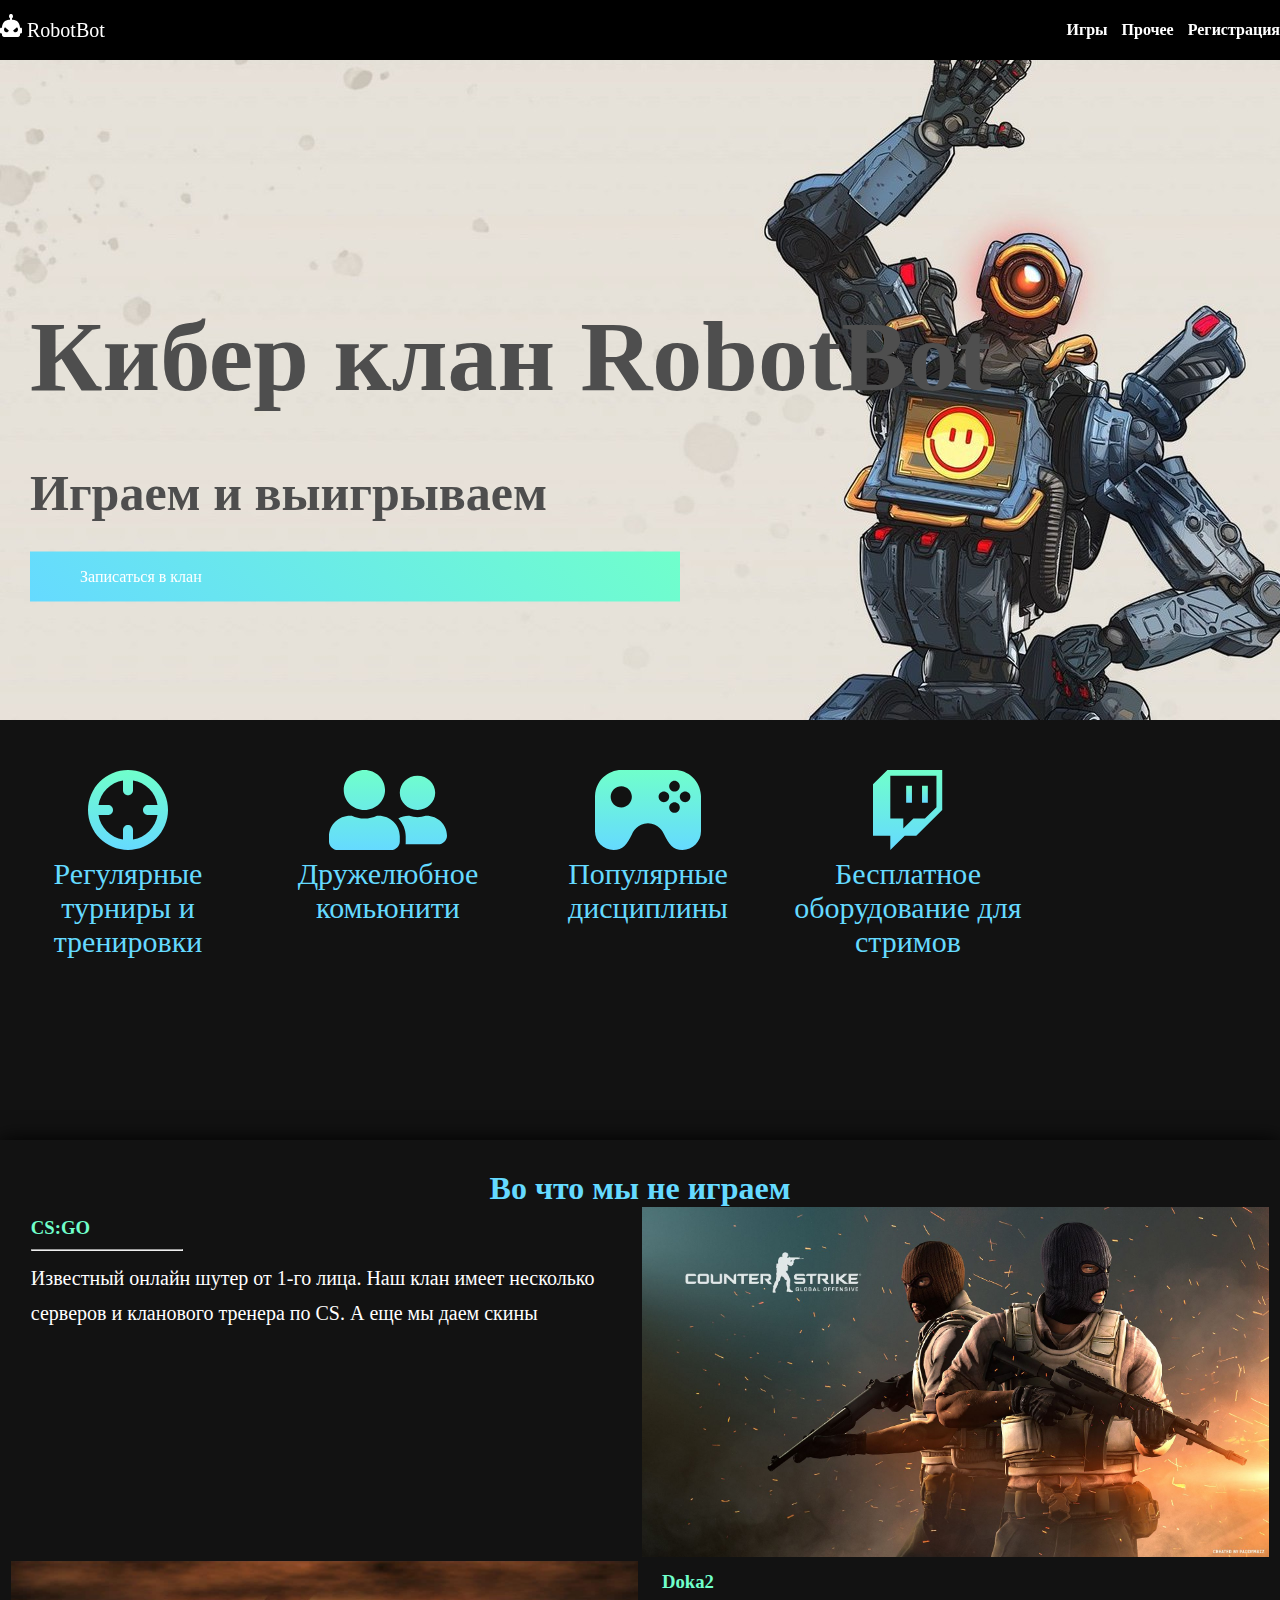
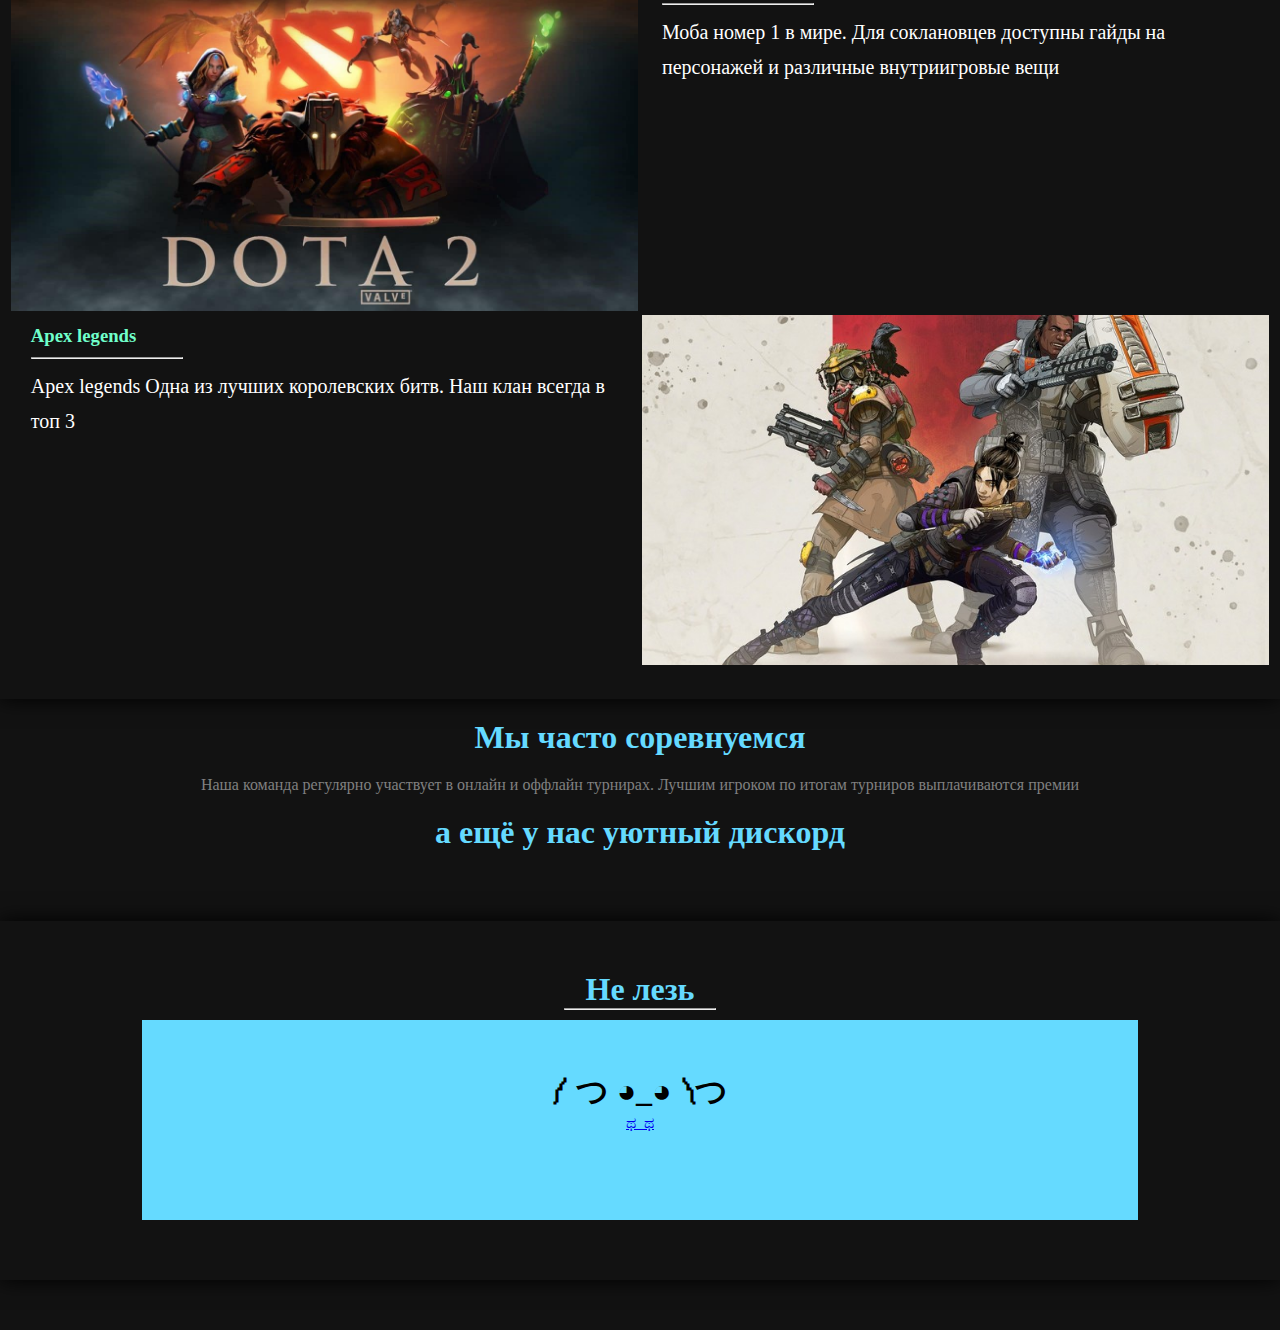
<file: index.html>
<!DOCTYPE html>
<html lang="en">

<head>
    <link rel="stylesheet" href="style.css">
    <meta charset="UTF-8">
    <meta http-equiv="X-UA-Compatible" content="IE=edge">
    <meta name="viewport" content="width=device-width, initial-scale=1.0">
    <title>Document</title>
</head>

<body>
    <div class="nav-menu">
        <div class="container">
            <a href="" class="nav-menu-bot">
                <img src="img/icons/site_logo.svg" alt="">
                <span>RobotBot</span>
            </a>
            <div class="nav-container">
                <a href="#game" class="nav-item">Игры</a>
                <a href="#infor" class="nav-item">Прочее</a>
                <a href="register.html" class="nav-item">Регистрация</a>
            </div>
        </div>
    </div>
    <div class="headder">
        <div class="headder-content">
            <h1>Кибер клан RobotBot</h1>
            <h3>Играем и выигрываем</h3>
            <a href="register.html">Записаться в клан</a>
        </div>
    </div>
    <div class="offer">
        <div class="container">
            <div class="offer-logos">
                <img src="img//icons/scope.svg" alt="">
                <p>Регулярные турниры и тренировки</p>
            </div>
            <div class="offer-logos">
                <img src="img//icons/friendly.svg" alt="">
                <p>Дружелюбное комьюнити
                </p>
            </div>
            <div class="offer-logos">
                <img src="img//icons/joystic.svg" alt="">
                <p>Популярные дисциплины</p>
            </div>
            <div class="offer-logos">
                <img src="img//icons/twitch.svg" alt="">
                <p>Бесплатное оборудование для стримов</p>
            </div>
        </div>
    </div>
    <div class="games">
        <div class="container games-container">
            <div>
                <h1 class="games-headder" id="game">Во что мы не играем</h1>
                <div class="games-card">
                    <div class="games-txt">
                        <h3 class="games-h">CS:GO</h3>
                        <hr class="games-hr">
                        <p class="games-p">Известный онлайн шутер от 1-го лица. Наш клан имеет несколько серверов и
                            кланового тренера по
                            CS. А еще мы даем скины</p>
                    </div>
                    <div class="games-img cs"></div>
                </div>
                <div>
                    <div class="games-img dt"></div>
                    <div class="games-txt">
                        <h3 class="games-h">Doka2</h3>
                        <hr class="games-hr">
                        <p class="games-p">Моба номер 1 в мире. Для соклановцев доступны гайды на персонажей и различные
                            внутриигровые вещи</p>
                    </div>
                </div>
                <div>
                    <div class="games-txt">
                        <h3 class="games-h">Apex legends</h3>
                        <hr class="games-hr">
                        <p class="games-p">Apex legends Одна из лучших королевских битв. Наш клан всегда в топ 3</p>
                    </div>
                    <div class="games-img ap"></div>
                </div>
            </div>
        </div>
    </div>
    <div class="info">
        <div class="container">
            <div class="info-text" id="infor">
                <h1>Мы часто соревнуемся</h1>
                <p>Наша команда регулярно участвует в онлайн и оффлайн турнирах. Лучшим игроком по итогам турниров
                    выплачиваются премии</p>
                <h1>а ещё у нас уютный дискорд</h1>
            </div>
        </div>
    </div>
    <div class="sign">
        <div class="container sign-container">
            <h1 class="sign-text">Не лезь</h1>
            <hr class="sign-hr">
            <div class="sign-up">
                <h1 class="sign-up-href">༼ つ ◕_◕ ༽つ</h1>
                <a href="register.html">ಥ_ಥ</a>
            </div>
        </div>
    </div>
</body>

</html>
</file>
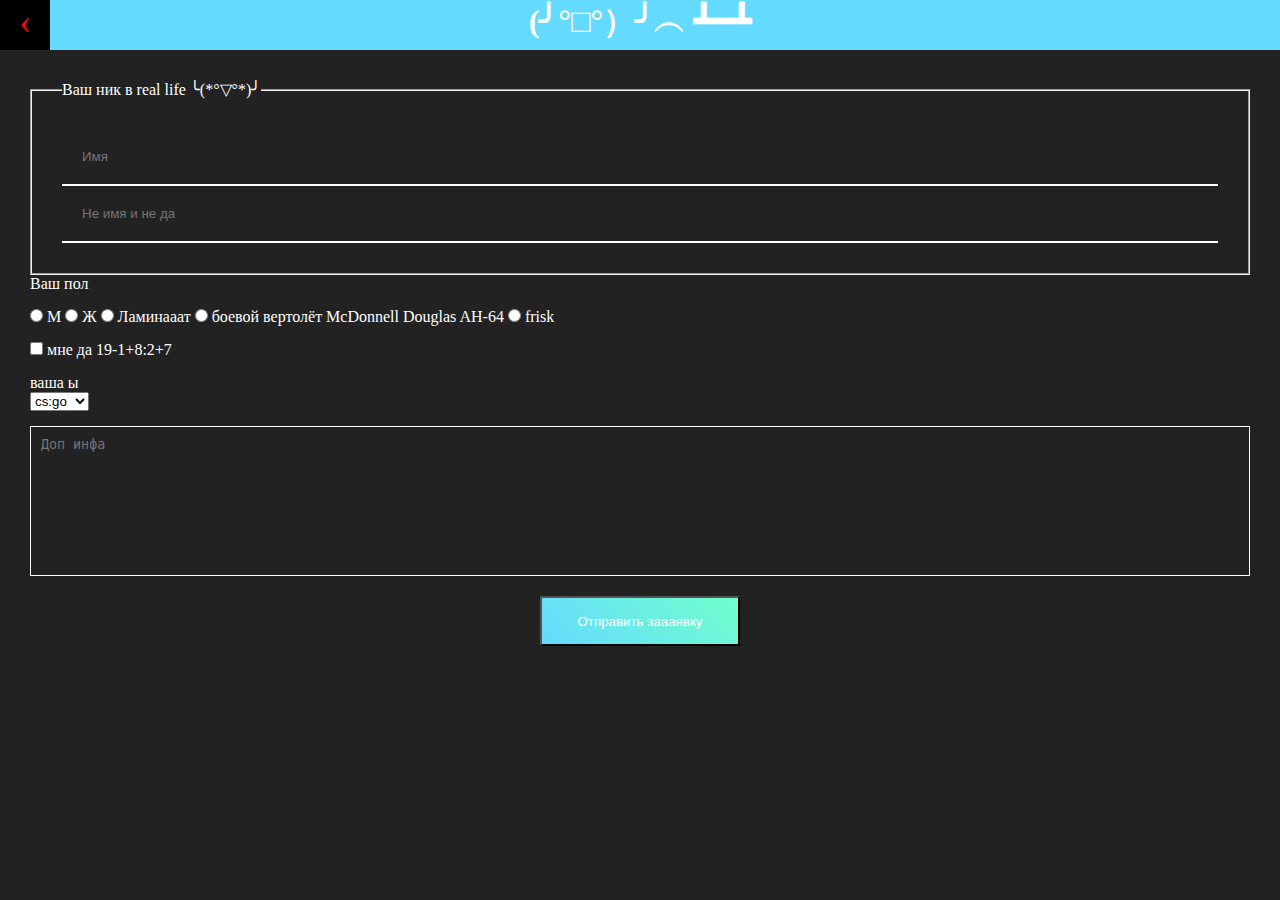
<file: register.html>
<!DOCTYPE html>
<html lang="en">

<head>
    <link rel="stylesheet" href="register.css">
    <meta charset="UTF-8">
    <meta http-equiv="X-UA-Compatible" content="IE=edge">
    <meta name="viewport" content="width=device-width, initial-scale=1.0">
    <title>Document</title>
</head>

<body>
    <form class="form" action="">
        <div class="form-head">
            <a href="index.html"> &lsaquo;</a>
            <h1>(╯°□°）╯︵ ┻━┻</h1>
        </div>
        <div class="form-body">
            <fieldset class="nick-field">
                <legend>Ваш ник в real life ╰(*°▽°*)╯</legend>
                <input class="fname" placeholder="Имя" type="text">
                <input class="sname" placeholder="Не имя и не да" type="text">
            </fieldset>
            <p>Ваш пол</p>
            <div class="input-wrapper">
                <input type="radio" id="male" name="gender">
                <label for="male">М</label>
                <input type="radio" id="female" name="gender">
                <label for="female">Ж</label>
                <input type="radio" id="laminat" name="gender">
                <label for="laminat">Ламинааат</label>
                <input боевой вертолёт McDonnell Douglas AH-64 type="radio" id="ah" name="gender">
                <label for="ah">боевой вертолёт McDonnell Douglas AH-64</label>
                <input type="radio" id="frisk" name="gender">
                <label for="sans">frisk</label>
            </div>
            <div class="input-wrapper">
                <input type="checkbox" id="da">
                <label for="da">мне да 19-1+8:2+7</label>
            </div>
            <div class="input-wrapper">
                <p>ваша ы</p>
                <select name="" id="">
                    <option value="1">cs:go</option>
                    <option value="2">doka5</option>
                    <option value="3">apex</option>
                </select>
            </div>
            <textarea placeholder="Доп инфа"></textarea>
            <button>Отправить заааявку</button>
        </div>
    </form>
    <script src="main.js"></script>
</body>
</html>
</file>
<file: style.css>
*{
    margin: 0;

}
.container{
    max-width: 1300px;
    margin: auto;
}
body{
    background-color: #121212;
}
.nav-menu{
    background-color: black;
    height: 60px;
    width: 100%;
    line-height: 60px;
    animation-name: pulsar;
    animation-duration:2s;
    animation-iteration-count: infinite;
    position: fixed
}
.nav-menu-bot{
    font-size: 20px;
}
.nav-menu a{
    color: white;
    text-decoration: none;;
}
.nav-container{
    float: right;
    
}
.nav-item{
    margin-left: 10px;
    font-size: 16px;
    font-weight: 700;
    
}
.headder{
    position: re;
    height: 80vh;
    background-image:url(img/apex-legends-pathfinder-robot-emoticons-saluting-futuristic.jpg);
}
.headder-content{
    transform: translateY(-50%);
    position: absolute;
    left: 0;
    top:50%;
    margin-left: 30px;
}
.headder-content h1{
    font-size: 100px;
    font-weight: 900;
    color: #4e4e4e;
    margin-bottom: 50px;
}
.headder-content h3{
    color: #4e4e4e;
    font-size: 50px;
    margin-bottom: 30px;
}
.headder-content a{
    display: inline-block;
    text-decoration: none;
    color: white;
    background:linear-gradient( 45deg, #65daff, #70ffcb);
    width: 600px;
    height: 50px;
    line-height: 50px;
    padding-left: 50px;
}
.nav-item:hover{
    text-shadow: 0 0 10px #65daff;
    color: ;
}
.offer-logos{
    display: inline-block;
    width: 20%;
    height: 200px;
    vertical-align:top;
    text-align: center;
    color: #65daff;
    font-size: 30px;
}
.offer{
    margin-top: 50px;
    height: 40vh;

}
.offer-logos img{
    height: 80px;
}
.games-txt{
    width: 49%;
    display: inline-block;
    text-align: left;
    vertical-align: top;
    
}
.games-img{
    display: inline-block;
    background-repeat: no-repeat;
    background-position: left;
    background-size: cover;
    width: 49%;
    height: 350px;

}
.cs{
    background-image:url(img/csgo.jpg);
}
.dt{
    background-image:url(img/dota2.jpg);
}
.ap{
    background-image:url(img/apex.jpg);
}
.games-container{
    box-shadow: 0 0 20px   black;
    padding: 30px 0;
    text-align: center;
    margin-top: 10px;

}
.games-headder{
    color: #65daff;
}
.games-h{
    color: #70ffcb;
    margin: 10px 20px;
}
.games-hr{
    background-color: #70ffcb;
    width: 150px;
    height: 0.02px;
    margin: 10px 20px;

}
.games-p{
    color: white;
    font-size: 20px;
    line-height: 35px;
    font-weight: 300;
    margin: 10px 20px;

}
.info-text h1{
    color:#65daff;
}
.info-text p{
    margin: 20px 0px;
    color: gray;
}
.info-text{
    padding: 20px;
    text-align: center;
}
.sign-hr{
    width: 150px;
    margin: auto;
}
.sign-text{
    text-align: center;
    color: #65daff;
}
.sign{
    
    
    width: ;
}
.sign-up{
    background-color: #65daff;
    padding: 50px;
    margin: 10px auto;
    height: 100px;
    width: 70%;
}
.sign-container{
    box-shadow: 0 0 20px   black;
    padding: 50px 0;
    text-align: center;
    margin:50px auto;
}














@keyframes pulsar{
    0%{
        box-shadow: 0 5px 20px #65daff;
    }
    50%{
        box-shadow:  0 5px 50px #65daff;
    }
    100%{
        box-shadow:  0 5px 20px #65daff;
    }
}
</file>
<file: register.css>
* {
    margin: 0;
    padding: 0;
    box-sizing: border-box
}

body {
    background-color: #222;
}

.form-head {
    background-color: #65daff;
    text-decoration: none;
    position: relative;
    height: 50px;
    text-align: center;
}

.form-head a {
    text-decoration: none;
    background-color: white;
    position: absolute;
    left: 0;
    top: 0;
    height: 100%;
    width: 50px;
    font-size: 36px;
    color: black;
    transition: 3s;

}

.form-head h1 {
    color: white;
}

.form-body {
    color: white;
    padding: 30px;
}
.nick-field{
    padding: 30px;
}
.sname,.fname {
    background: none;
    border: none;
    border-bottom: solid 2px white;
    width: 100%;
    padding: 20px;
    outline: none;
    color: red;
    cursor:crosshair;
}
.form-head a:hover {
    background-color: black;
    color: red;
}
.form-head a:active {
    background-color: #8165ff;

}
.input-wrapper{
    margin: 15px 0;
}
textarea{
    width: 100%;
    height: 150px;
    display: block;
    resize: none;
    background-color: #222;
    border: 1px solid white;
    color:black;
    padding: 10px;
}   
button{
    margin: auto;
    display: block;
    width: 200px;
    height: 50px;
    margin-top: 20px;
    color: white;
    background:linear-gradient( 45deg, #65daff, #70ffcb);
    cursor:crosshair;
}
</file>
